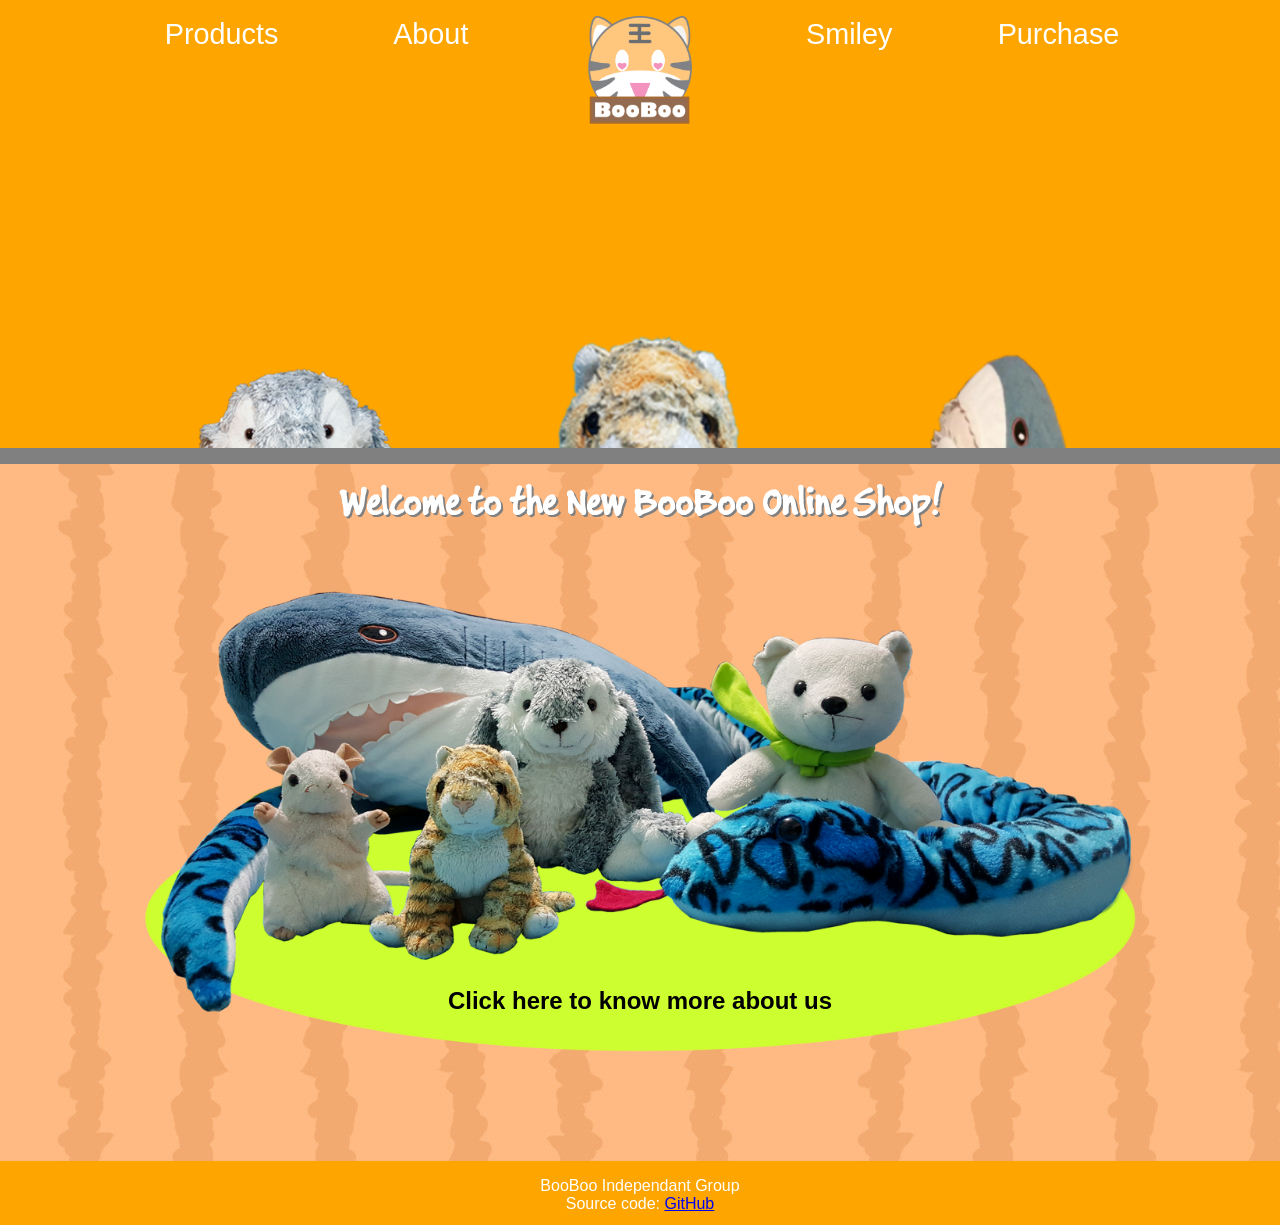
<file: index.html>
<!doctype html>
<html>
  <head>
    <meta charset="utf-8" />
    <meta name="viewport" content="width=device-width, initial-scale=1" />
    <!--get the line from blackboard	@media <=640px 	<=480px	-->
    <link rel="icon" href="images/booboo.ico" type="image/gif" />
    <link rel="stylesheet" type="text/css" href="booboo.css" />
    <title>BooBoo Kingdom</title>
  </head>

  <body>
    <header>
      <nav>
        <ul>
          <li class="left"><a href="products.html">Products</a></li>
          <li class="left"><a href="aboutUs.html">About</a></li>
          <li id="logo">
            <a href="index.html"
              ><img
                src="images/logo3_FINAL.png"
                width="104"
                height="109"
                alt=""
            /></a>
          </li>
          <li class="right"><a href="luckyDraw.html">Smiley</a></li>
          <li class="right"><a href="buyNow.html">Purchase</a></li>
        </ul>
      </nav>

      <div>
        <ul id="barNav">
          <li>
            <a href="products.html#classic"
              ><figure>
                <img src="images/top_hare.png" alt="" />
                <figcaption class="">The Classic</figcaption>
              </figure></a
            >
          </li>

          <li>
            <a href="products.html#tiger"
              ><figure>
                <img src="images/top_tiger1_2.png" alt="" />
                <figcaption>Tiger Craze</figcaption>
              </figure></a
            >
          </li>

          <li>
            <a href="products.html#ocean"
              ><figure>
                <img src="images/top_shark_2.png" alt="" />
                <figcaption>Ocean Love</figcaption>
              </figure></a
            >
          </li>
        </ul>
        <p id="blackBar"></p>
      </div>
    </header>

    <div id="welcomeBox">
      <h1>Welcome to the New BooBoo Online Shop!</h1>
      <figure>
        <img src="images/family2.png" width="612" height="293" alt="" />
        <figcaption>
          <a href="aboutUs.html">Click here to know more about us</a>
        </figcaption>
      </figure>
    </div>

    <footer>
      <p>BooBoo Independant Group</p>
      <p>
        Source code:
        <a href="https://github.com/kailing231/boobookingdom">GitHub</a>
      </p>
    </footer>
  </body>
</html>
</file>
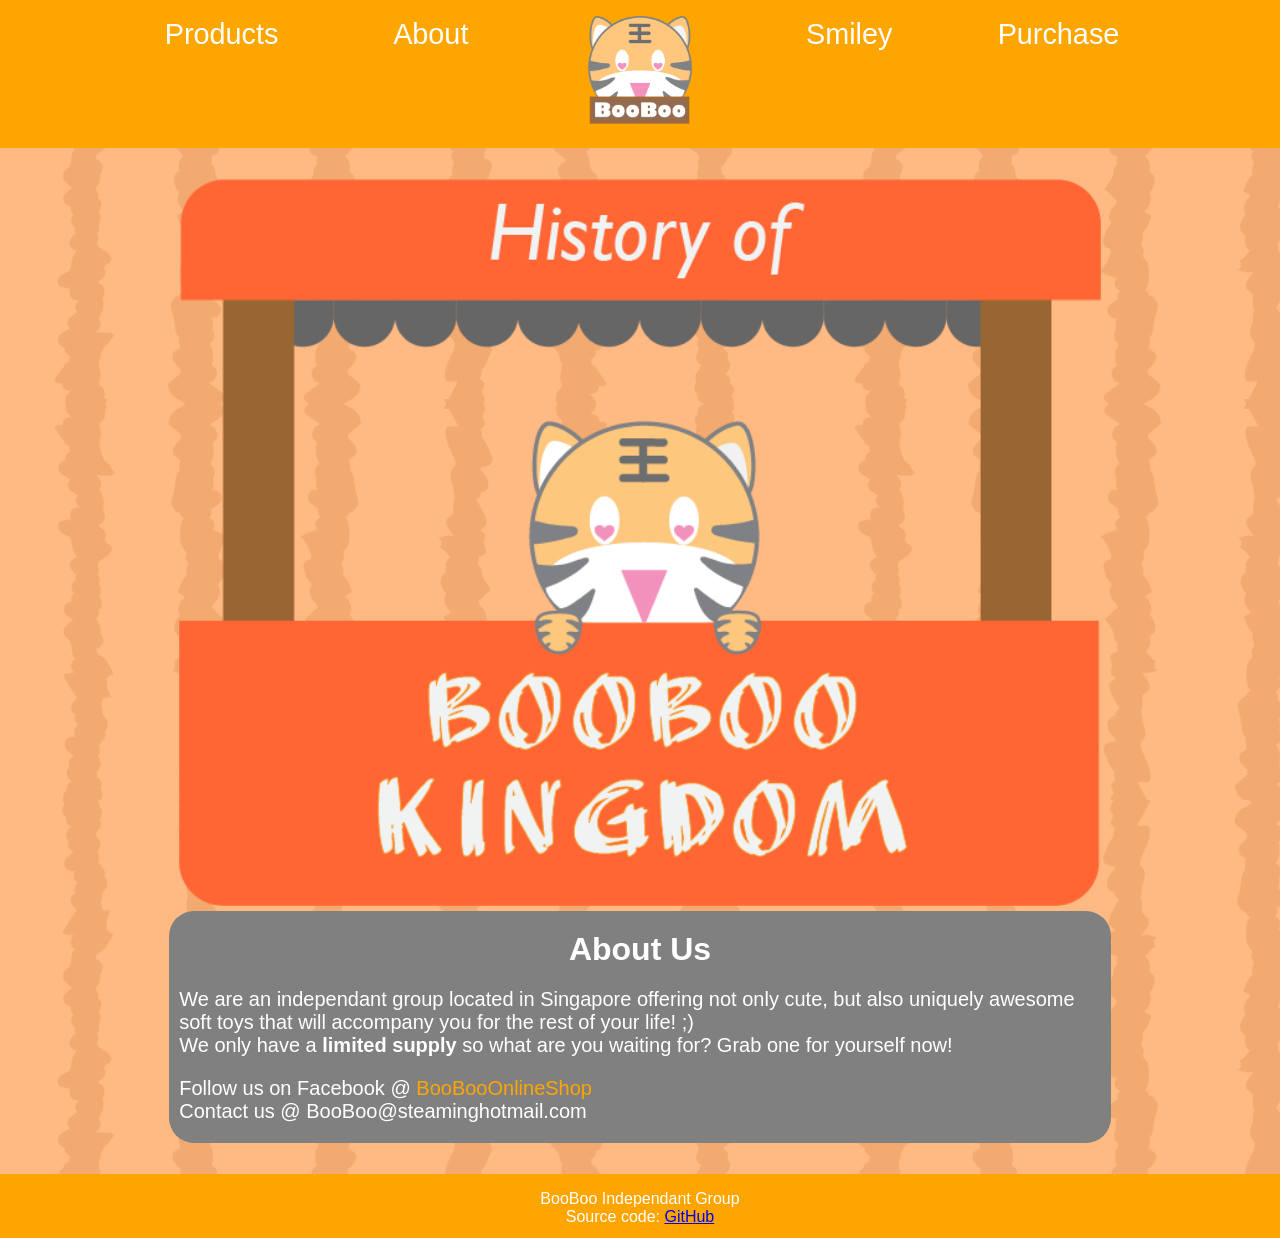
<file: aboutUs.html>
<!doctype html>
<html>
  <head>
    <meta charset="utf-8" />
    <meta name="viewport" content="width=device-width, initial-scale=1" />
    <title>About Us</title>
    <link rel="icon" href="images/booboo.ico" type="image/gif" />
    <link href="booboo.css" rel="stylesheet" type="text/css" />
  </head>

  <body>
    <header>
      <nav>
        <ul>
          <li class="left"><a href="products.html">Products</a></li>
          <li class="left"><a href="aboutUs.html">About</a></li>
          <li id="logo">
            <a href="index.html"
              ><img
                src="images/logo3_FINAL.png"
                width="104"
                height="109"
                alt=""
            /></a>
          </li>
          <li class="right"><a href="luckyDraw.html">Smiley</a></li>
          <li class="right"><a href="buyNow.html">Purchase</a></li>
        </ul>
      </nav>
    </header>

    <figure id="aboutUsBox">
      <img src="images/aboutUs.png" width="743" height="586" alt="" />
      <figcaption>
        <h2>About Us</h2>
        <p>
          We are an independant group located in Singapore offering not only
          cute, but also uniquely awesome soft toys that will accompany you for
          the rest of your life! ;) <br />We only have a
          <strong>limited supply</strong> so what are you waiting for? Grab one
          for yourself now!
        </p>
        <p>
          Follow us on Facebook @
          <a href="https://www.facebook.com/">BooBooOnlineShop</a><br />
          Contact us @ BooBoo@steaminghotmail.com
        </p>
      </figcaption>
    </figure>

    <footer>
      <p>BooBoo Independant Group</p>
      <p>
        Source code:
        <a href="https://github.com/kailing231/boobookingdom">GitHub</a>
      </p>
    </footer>
  </body>
</html>
</file>
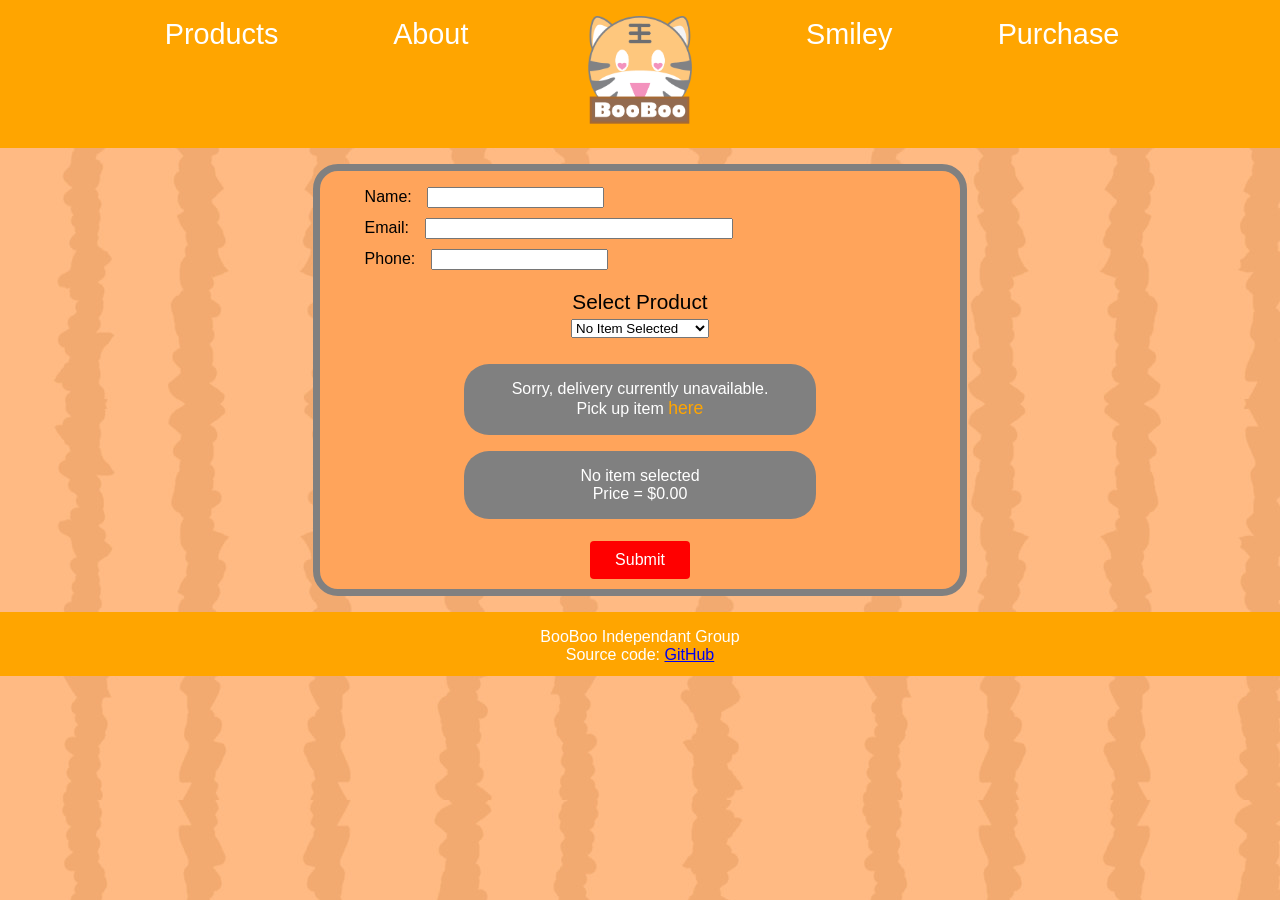
<file: buyNow.html>
<!doctype html>
<html>
  <head>
    <meta charset="utf-8" />
    <meta name="viewport" content="width=device-width, initial-scale=1" />
    <title>Buy Now</title>
    <link rel="icon" href="images/booboo.ico" type="image/gif" />
    <link href="booboo.css" rel="stylesheet" type="text/css" />
    <link rel="stylesheet" type="text/css" href="script/alertify.core.css" />
    <link rel="stylesheet" type="text/css" href="script/alertify.default.css" />
    <script src="script/javascriptFormVal.js"></script>
    <script src="script/alertify.js"></script>
    <script src="script/jquery-1.9.1.js"></script>
    <script>
      function selectProduct() {
        var itemIndex = document.getElementById("productList").selectedIndex;
        document.getElementById("itemText").innerHTML =
          document.getElementById("productList").options[itemIndex].innerHTML;
        document.getElementById("priceText").innerHTML =
          document.getElementById("productList").options[itemIndex].value;
      }

      function validateForm() {
        var errorFlag = false;

        //validate name input
        if (!notEmpty("nameInput", "Name is blank")) {
          errorFlag = true;
        } else if (!nameValid("nameInput", "Enter proper name")) {
          errorFlag = true;
        }

        //validate email
        if (!notEmpty("emailInput", "Email is blank")) {
          errorFlag = true;
        } else if (!emailValid("emailInput", "Enter valid email")) {
          errorFlag = true;
        }

        //validate phone
        if (!notEmpty("phoneInput", "Phone number is blank")) {
          errorFlag = true;
        } else if (
          !(
            checkLength("phoneInput", "Phone must be 8 Numbers", 8, 8) &&
            allNumbers("phoneInput", "Numeric only, starting with 8 or 9")
          )
        ) {
          errorFlag = true;
        }

        //validate select
        if (!notDefaultValue("productList", "No item selected")) {
          errorFlag = true;
        }

        return !errorFlag;
      }
    </script>
  </head>

  <body>
    <header>
      <nav>
        <ul>
          <li class="left"><a href="products.html">Products</a></li>
          <li class="left"><a href="aboutUs.html">About</a></li>
          <li id="logo">
            <a href="index.html"
              ><img
                src="images/logo3_FINAL.png"
                width="104"
                height="109"
                alt=""
            /></a>
          </li>
          <li class="right"><a href="luckyDraw.html">Smiley</a></li>
          <li class="right"><a href="buyNow.html">Purchase</a></li>
        </ul>
      </nav>
    </header>

    <div id="formBox">
      <form
        name="contact"
        id="contact"
        action="receipt.html"
        method="post"
        onSubmit="return validateForm()"
      >
        <fieldset id="customerInfo">
          <label for="nameInput">
            Name:
            <input type="text" id="nameInput" name="name" />
          </label>

          <label for="emailInput">
            Email:
            <input type="text" id="emailInput" name="email" />
          </label>

          <label for="phoneInput">
            Phone:
            <input type="text" id="phoneInput" name="phone" />
          </label>
        </fieldset>

        <fieldset id="productInfo">
          <legend>Select Product</legend>
          <select id="productList" onchange="selectProduct()">
            <option value="$0.00">No Item Selected</option>
            <optgroup label="Classic">
              <option value="$15.00">Hare</option>
              <option value="$99.99">Llama</option>
              <option value="$10.00">Mouse</option>
              <option value="$35.00">Bear</option>
            </optgroup>

            <optgroup label="Tiger Craze">
              <option value="$100.00">Tiger 1 (small)</option>
              <option value="$33.33">Tiger 2 (white)</option>
              <option value="$50.00">Tiger 3 (big)</option>
              <option value="$20.00">Tiger 4 (medium)</option>
            </optgroup>

            <optgroup label="Ocean Love">
              <option value="$50.00">Shark</option>
              <option value="$69.69">Whale Boy</option>
              <option value="$69.69">Whale Girl</option>
            </optgroup>
          </select>
        </fieldset>

        <div>
          Sorry, delivery currently unavailable.<br />
          Pick up item <a href="http://www.sps.gov.sg/"> here </a>
        </div>

        <div id="reviewBox">
          <p id="itemText">No item selected</p>
          <p id="priceText">Price = $0.00</p>
        </div>

        <fieldset id="submitbutton">
          <input type="submit" value="Submit" />
        </fieldset>
      </form>
    </div>

    <footer>
      <p>BooBoo Independant Group</p>
      <p>
        Source code:
        <a href="https://github.com/kailing231/boobookingdom">GitHub</a>
      </p>
    </footer>
  </body>
</html>
</file>
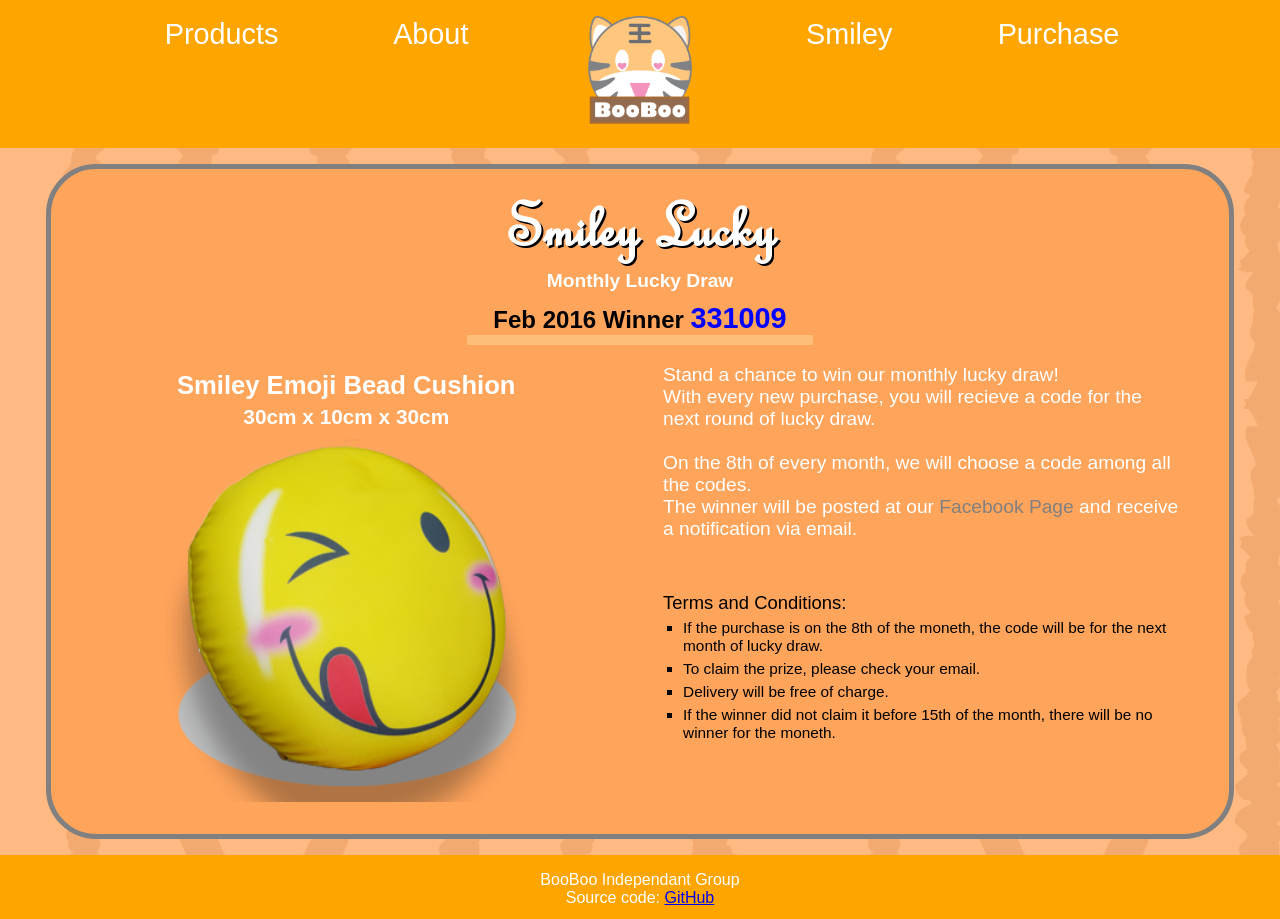
<file: luckyDraw.html>
<!doctype html>
<html>
  <head>
    <meta charset="utf-8" />
    <meta name="viewport" content="width=device-width, initial-scale=1" />
    <title>Smiley Lucky</title>
    <link rel="icon" href="images/booboo.ico" type="image/gif" />
    <link href="booboo.css" rel="stylesheet" type="text/css" />
  </head>

  <body>
    <header>
      <nav>
        <ul>
          <li class="left"><a href="products.html">Products</a></li>
          <li class="left"><a href="aboutUs.html">About</a></li>
          <li id="logo">
            <a href="index.html"
              ><img
                src="images/logo3_FINAL.png"
                width="104"
                height="109"
                alt=""
            /></a>
          </li>
          <li class="right"><a href="luckyDraw.html">Smiley</a></li>
          <li class="right"><a href="buyNow.html">Purchase</a></li>
        </ul>
      </nav>
    </header>

    <article id="luckyDrawBox">
      <h1>Smiley Lucky</h1>
      <h3>Monthly Lucky Draw</h3>

      <div id="winnerBox">
        <p>Feb 2016 Winner <span class="winnerCode">331009</span></p>
      </div>

      <figure>
        <figcaption>
          <h2>Smiley Emoji Bead Cushion</h2>
          <h3>30cm x 10cm x 30cm</h3>
        </figcaption>
        <img src="images/emojiCushion.png" width="300" height="300" alt="" />
      </figure>

      <div id="luckyDesc">
        Stand a chance to win our monthly lucky draw!<br />
        With every new purchase, you will recieve a code for the next round of
        lucky draw.<br /><br />
        On the 8th of every month, we will choose a code among all the codes.<br />
        The winner will be posted at our
        <a href="https://www.facebook.com/">Facebook Page</a> and receive a
        notification via email.
        <div id="terms">
          <p>Terms and Conditions:</p>
          <ul>
            <li>
              If the purchase is on the 8th of the moneth, the code will be for
              the next month of lucky draw.
            </li>
            <li>To claim the prize, please check your email.</li>
            <li>Delivery will be free of charge.</li>
            <li>
              If the winner did not claim it before 15th of the month, there
              will be no winner for the moneth.
            </li>
          </ul>
        </div>
      </div>
    </article>

    <footer>
      <p>BooBoo Independant Group</p>
      <p>
        Source code:
        <a href="https://github.com/kailing231/boobookingdom">GitHub</a>
      </p>
    </footer>
  </body>
</html>
</file>
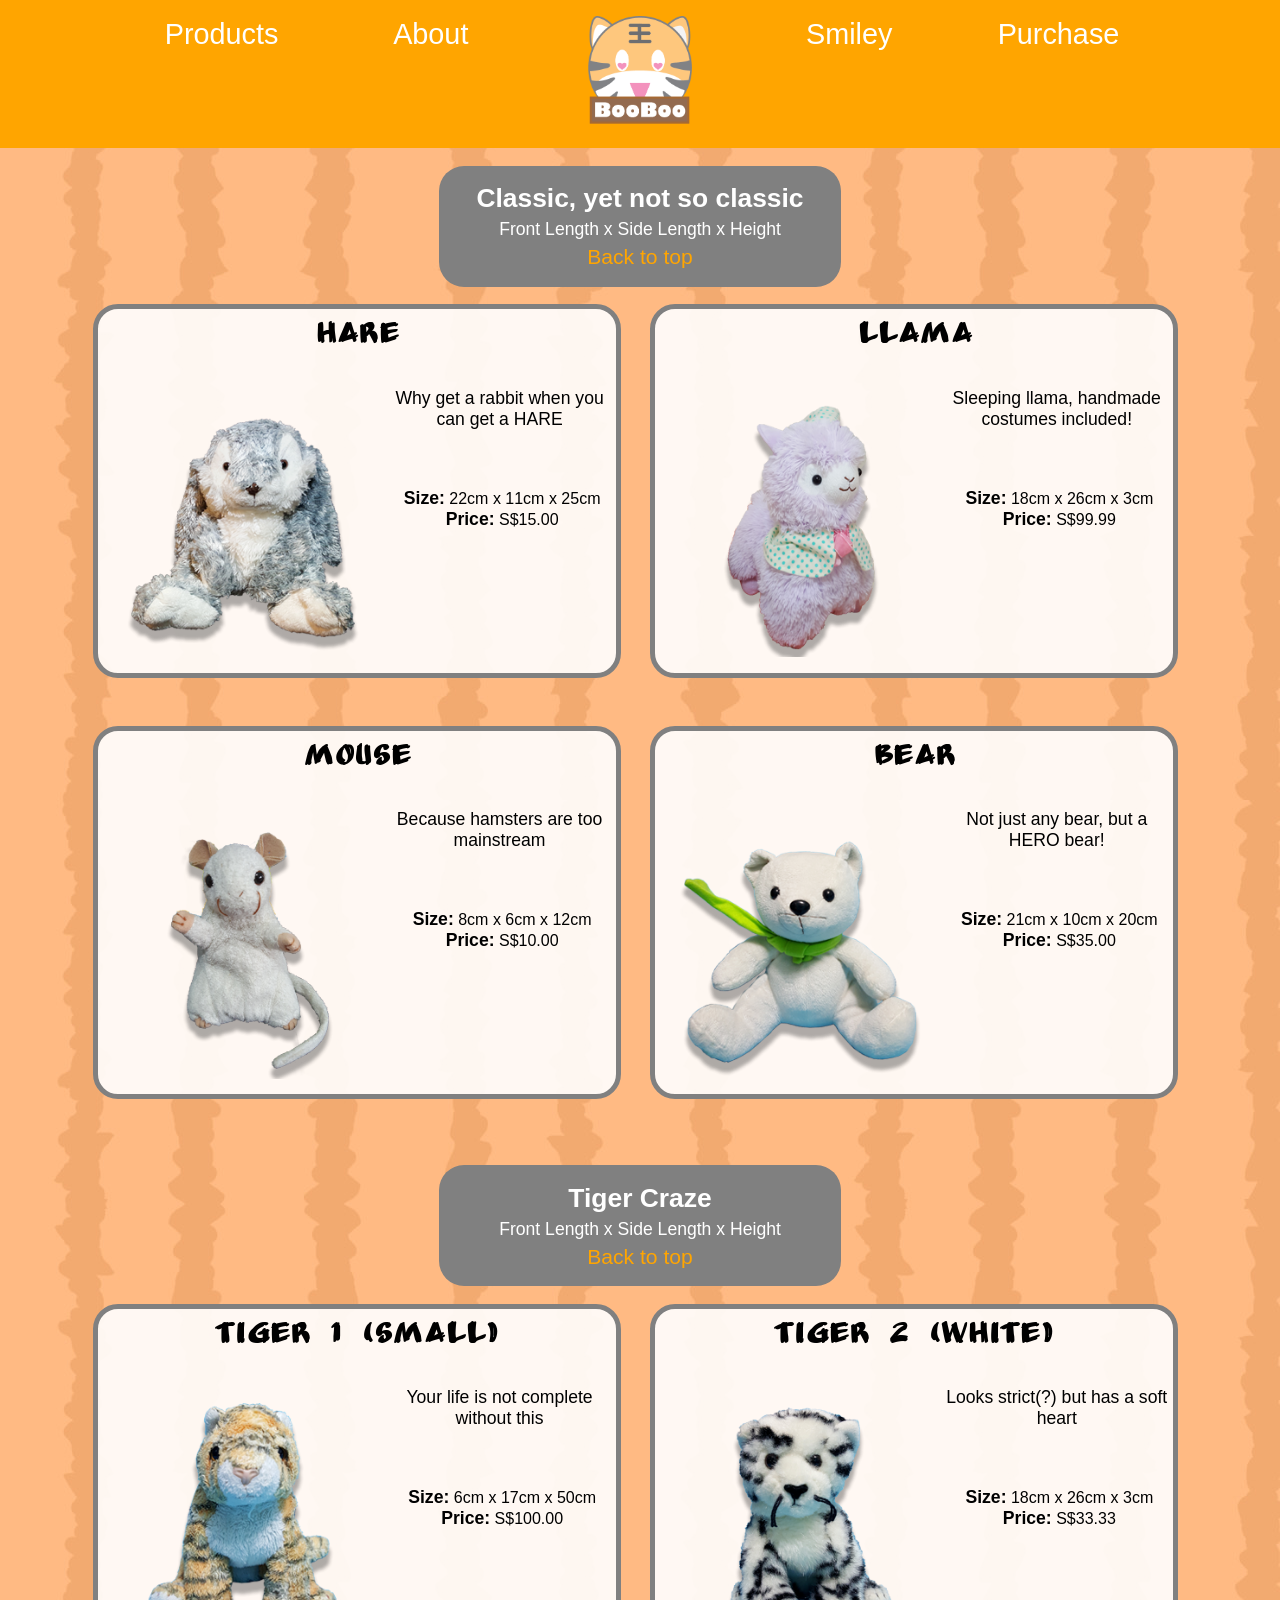
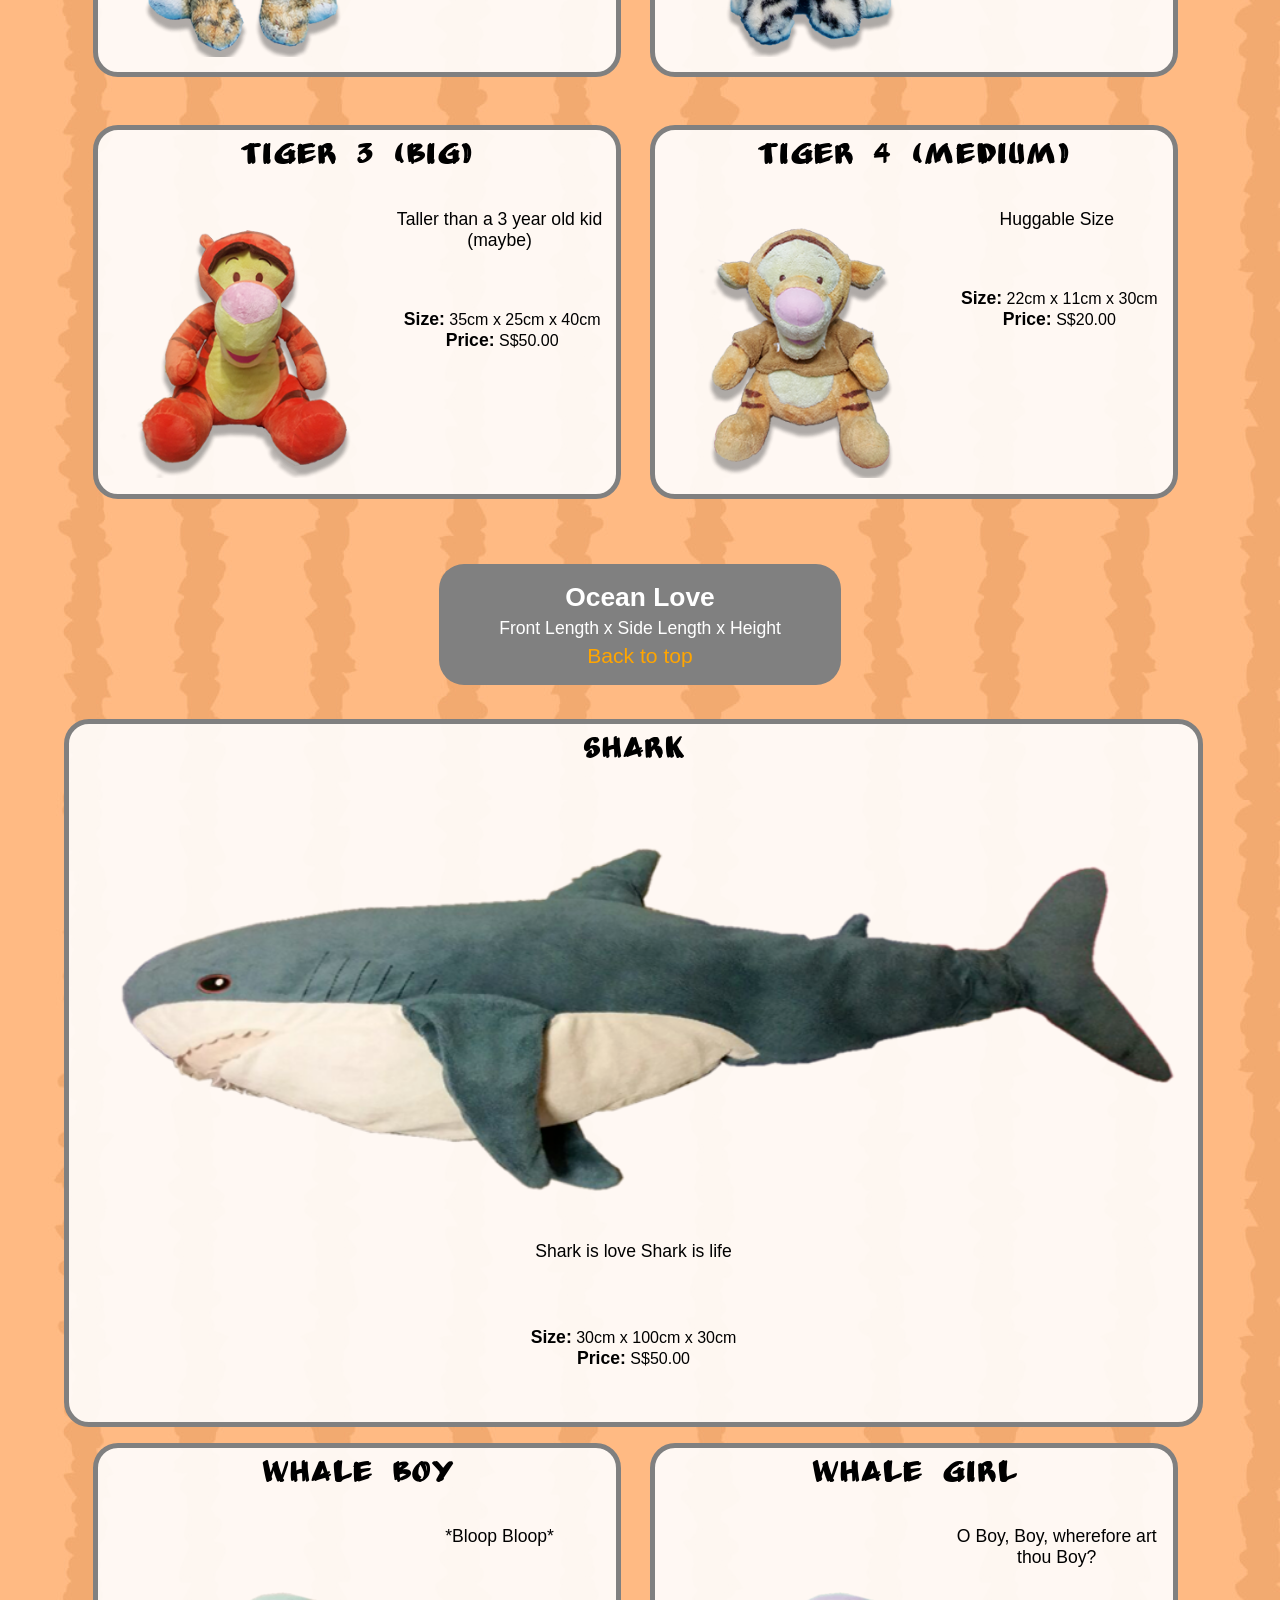
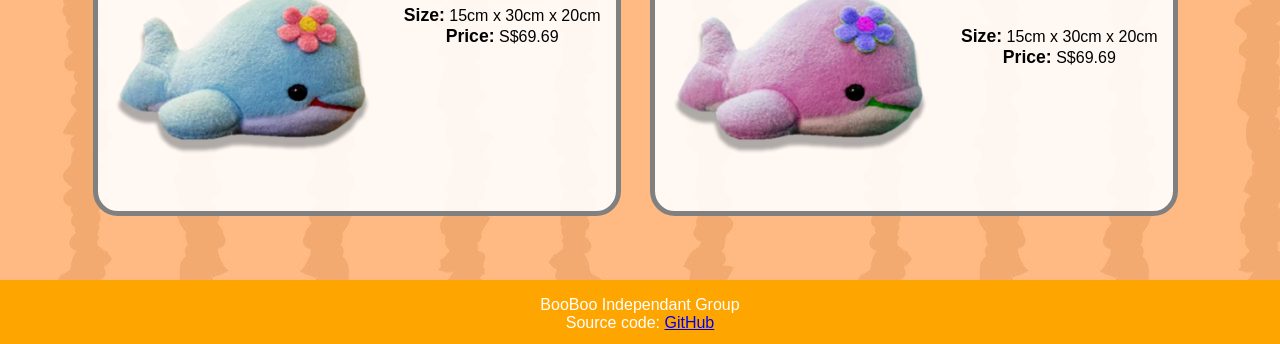
<file: products.html>
<!doctype html>
<html>
  <head>
    <meta charset="utf-8" />
    <meta name="viewport" content="width=device-width, initial-scale=1" />
    <title>Products</title>
    <link rel="icon" href="images/booboo.ico" type="image/gif" />
    <link href="booboo.css" rel="stylesheet" type="text/css" />
  </head>

  <body>
    <header>
      <nav id="top">
        <ul>
          <li class="left"><a href="products.html">Products</a></li>
          <li class="left"><a href="aboutUs.html">About</a></li>
          <li id="logo">
            <a href="index.html"
              ><img
                src="images/logo3_FINAL.png"
                width="104"
                height="109"
                alt=""
            /></a>
          </li>
          <li class="right"><a href="luckyDraw.html">Smiley</a></li>
          <li class="right"><a href="buyNow.html">Purchase</a></li>
        </ul>
      </nav>
    </header>

    <div class="pageDescBox" id="classic">
      <h2>Classic, yet not so classic</h2>
      <p>Front Length x Side Length x Height</p>
      <a href="#top"><p>Back to top</p></a>
    </div>

    <ul class="products">
      <li>
        <h2>Hare</h2>
        <figure>
          <img src="images/hare.png" width="300" height="300" alt="" />
          <figcaption>Why get a rabbit when you can get a HARE</figcaption>
        </figure>
        <p>
          <span class="label">Size:</span> 22cm x 11cm x 25cm <br />
          <span class="label">Price:</span> S$15.00<br />
        </p>
      </li>

      <li>
        <h2>Llama</h2>
        <figure>
          <img src="images/llama.png" width="300" height="300" alt="" />
          <figcaption>Sleeping llama, handmade costumes included!</figcaption>
        </figure>
        <p>
          <span class="label">Size:</span> 18cm x 26cm x 3cm <br />
          <span class="label">Price:</span> S$99.99 <br />
        </p>
      </li>

      <li>
        <h2>Mouse</h2>
        <figure>
          <img src="images/mouse.png" width="300" height="300" alt="" />
          <figcaption>Because hamsters are too mainstream</figcaption>
        </figure>
        <p>
          <span class="label">Size:</span> 8cm x 6cm x 12cm <br />
          <span class="label">Price:</span> S$10.00 <br />
        </p>
      </li>

      <li>
        <h2>Bear</h2>
        <figure>
          <img src="images/bear.png" width="300" height="300" alt="" />
          <figcaption>Not just any bear, but a HERO bear!</figcaption>
        </figure>
        <p>
          <span class="label">Size:</span> 21cm x 10cm x 20cm <br />
          <span class="label">Price:</span> S$35.00 <br />
        </p>
      </li>
    </ul>

    <div class="pageDescBox" id="tiger">
      <h2>Tiger Craze</h2>
      <p>Front Length x Side Length x Height</p>
      <a href="#top"><p>Back to top</p></a>
    </div>

    <ul class="products">
      <li>
        <h2>Tiger 1 (small)</h2>
        <figure>
          <img src="images/tiger1.png" width="300" height="300" alt="" />
          <figcaption>Your life is not complete without this</figcaption>
        </figure>
        <p>
          <span class="label">Size:</span> 6cm x 17cm x 50cm <br />
          <span class="label">Price:</span> S$100.00
        </p>
      </li>

      <li>
        <h2>Tiger 2 (white)</h2>
        <figure>
          <img src="images/tiger2.png" width="300" height="300" alt="" />
          <figcaption>Looks strict(?) but has a soft heart</figcaption>
        </figure>
        <p>
          <span class="label">Size:</span> 18cm x 26cm x 3cm <br />
          <span class="label">Price:</span> S$33.33 <br />
        </p>
      </li>

      <li>
        <h2>Tiger 3 (big)</h2>
        <figure>
          <img src="images/tiger3.png" width="300" height="300" alt="" />
          <figcaption>Taller than a 3 year old kid (maybe)</figcaption>
        </figure>
        <p>
          <span class="label">Size:</span> 35cm x 25cm x 40cm <br />
          <span class="label">Price:</span> S$50.00 <br />
        </p>
      </li>

      <li>
        <h2>Tiger 4 (medium)</h2>
        <figure>
          <img src="images/tiger4.png" width="300" height="300" alt="" />
          <figcaption>Huggable Size</figcaption>
        </figure>
        <p>
          <span class="label">Size:</span> 22cm x 11cm x 30cm <br />
          <span class="label">Price:</span> S$20.00 <br />
        </p>
      </li>
    </ul>

    <div class="pageDescBox" id="ocean">
      <h2>Ocean Love</h2>
      <p>Front Length x Side Length x Height</p>
      <a href="#top"><p>Back to top</p></a>
    </div>

    <ul class="products">
      <li id="shark">
        <h2>Shark</h2>
        <figure>
          <img src="images/shark.png" width="900" height="300" alt="" />
          <figcaption>Shark is love Shark is life</figcaption>
        </figure>
        <p>
          <span class="label">Size:</span> 30cm x 100cm x 30cm <br />
          <span class="label">Price:</span> S$50.00 <br />
        </p>
      </li>

      <li>
        <h2>Whale Boy</h2>
        <figure>
          <img src="images/whaleBoy.png" width="300" height="300" alt="" />
          <figcaption>*Bloop Bloop*</figcaption>
        </figure>
        <p>
          <span class="label">Size:</span> 15cm x 30cm x 20cm <br />
          <span class="label">Price:</span> S$69.69 <br />
        </p>
      </li>

      <li>
        <h2>Whale Girl</h2>
        <figure>
          <img src="images/whaleGirl.png" width="300" height="300" alt="" />
          <figcaption>O Boy, Boy, wherefore art thou Boy?</figcaption>
        </figure>
        <p>
          <span class="label">Size:</span> 15cm x 30cm x 20cm <br />
          <span class="label">Price:</span> S$69.69 <br />
        </p>
      </li>
    </ul>

    <footer>
      <p>BooBoo Independant Group</p>
      <p>
        Source code:
        <a href="https://github.com/kailing231/boobookingdom">GitHub</a>
      </p>
    </footer>
  </body>
</html>
</file>
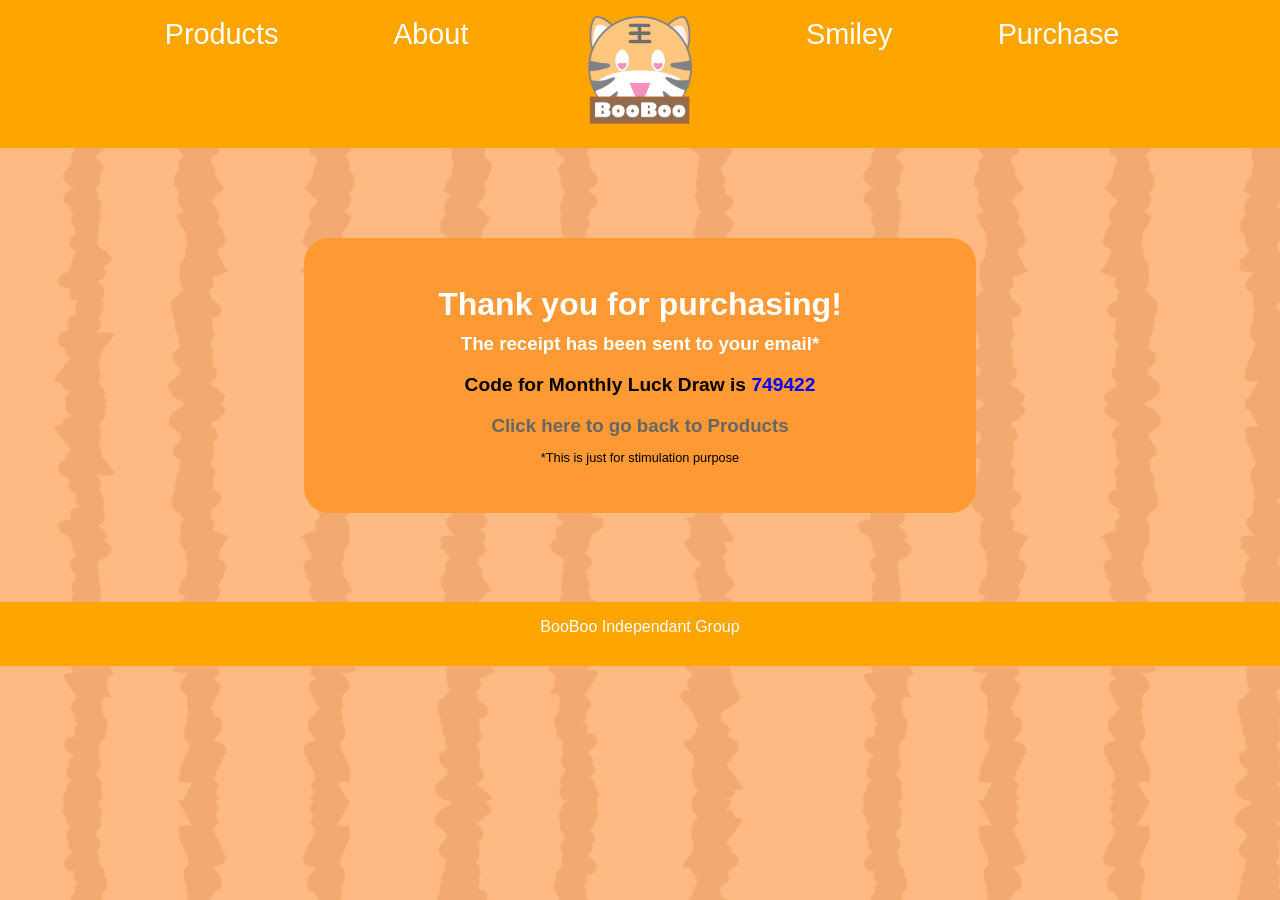
<file: receipt.html>
<!doctype html>
<html>
  <head>
    <meta charset="utf-8" />
    <meta name="viewport" content="width=device-width, initial-scale=1" />
    <title>Thank You!</title>
    <link rel="icon" href="images/booboo.ico" type="image/gif" />
    <link href="booboo.css" rel="stylesheet" type="text/css" />
    <script src="script/jquery-1.9.1.js"></script>
    <script>
      $(function generateCode() {
        document.getElementById("code").innerHTML = Math.floor(
          Math.random() * 899999 + 100000,
        );
      });
    </script>
  </head>

  <body>
    <header>
      <nav>
        <ul>
          <li class="left"><a href="products.html">Products</a></li>
          <li class="left"><a href="aboutUs.html">About</a></li>
          <li id="logo">
            <a href="index.html"
              ><img
                src="images/logo3_FINAL.png"
                width="104"
                height="109"
                alt=""
            /></a>
          </li>
          <li class="right"><a href="luckyDraw.html">Smiley</a></li>
          <li class="right"><a href="buyNow.html">Purchase</a></li>
        </ul>
      </nav>
    </header>

    <div id="receiptBox">
      <h1>Thank you for purchasing!</h1>
      <h3>The receipt has been sent to your email*</h3>
      <div>Code for Monthly Luck Draw is <span id="code">theCode</span></div>
      <a href="products.html"><h3>Click here to go back to Products</h3></a>
      <p>*This is just for stimulation purpose</p>
    </div>

    <footer>
      <p>BooBoo Independant Group</p>
    </footer>
  </body>
</html>
</file>
<file: booboo.css>
@charset "utf-8";
/* CSS Document */

@font-face{ 
	font-family: customFont;
	src: url(fonts/ANUDRG__.ttf);	
}
@font-face{ 
	font-family: buxtonSketch;
	src:url(fonts/BuxtonSketch.ttf);	
}
@font-face{ 
	font-family: frenchScript;
	src:url(fonts/FRSCRIPT.TTF);	
}

body{
	background-color:orange;
	background-image: url("images/background_stripes.jpg");
	max-width: 1280px;
	margin:0 auto;
	font-size:100%;
	text-align:center;
	font-family: "Gill Sans", "Comic Sans MS", cursive, sans-serif;
}
body h1, h2, h3{
	font-family: "Arial Black", Gadget, sans-serif;
}
ul, p, h1, h2, h3{
	padding: 0;
	margin: 0;
}
header{
	background-color:orange;
	margin-bottom: 1em;
}
nav{	
	position: relative;
	padding: 1em 0;	
}
nav ul{
	width: 100%;
	margin: 0 auto;
}
nav ul li{
	width: 10%;
	position: relative;
	top: -2.8em;
	display: inline-block;	
	list-style-type:none;
	font-size: 180%;
	margin: 0 3%;
	font-family:"Gill Sans Ultra Bold Condensed","Arial Black", Gadget, sans-serif;
}
#logo{
	top: 0;
}
nav ul li a{
	text-decoration: none;
}
nav li a:link{
	color: #ffffff;
}
nav li a:visited{
	color: #ffffff;
}
nav li a:hover{
	color: gray;
	border-bottom: 5px solid gray;
}
nav li a:active{
	color: black;
	border-bottom: 5px solid gray;
}
footer{
	color: white;
	background-color: orange;
	height: 2em;
	padding: 1em;
	margin-top: 1em;
	clear: both;
}
/*INDEX PAGE*/
#barNav{
	width:90%;
	margin: 1em auto 0 auto;
	list-style: none;
	overflow:hidden ;
}
#barNav li{
	width: 20%;
	margin: 0 5%;
	display:inline-block; 
}
#barNav figure{
	position:relative;
	top:52px;
	margin: 0;
	-webkit-transition: all 0.5s;
}
#barNav a{
	text-decoration:none;
}
#barNav figure:hover{
	top:0;
}
#barNav img:hover{
	top:10px;
}
#barNav img{
	position: relative;
	top: 80px;
	z-index: 2;
	width: 100%;
	height: auto;
	-webkit-transition: all 0.5s;
}
#barNav figcaption{
	position:relative;
	height: 40px;
	background-color: gray;
	color:white;
	z-index: 3;
	padding: 10px 0 0 0;
	font-size: 130%;
}
#blackBar{
	height:1em;
	background-color: gray;
	z-index: 1;
}
#welcomeBox{
	width:90%;		
	margin: 0 auto;
	margin-bottom: 1em;
}
#welcomeBox h1{
	color: white;
	text-shadow: 2px 2px gray;
	font-size:250%;
	font-weight: 600;
	font-family:buxtonSketch,"Buxton Sketch Regular", "Arial Black", Gadget, sans-serif;
	
}
#welcomeBox figure{
	width: 90%;
	margin: 0 auto;
}
#welcomeBox img{
	width: 100%;
	height: auto;
}
#welcomeBox figcaption{	
	position: relative;
	top: -130px;
	font-size:150%;
	font-weight:600;
}
#welcomeBox a{
	text-decoration:none;
	color:black;
}
#welcomeBox a:hover{
	color:gray;
}
/*ABOUT US*/
#aboutUsBox{
	width: 80%;
	font-size:125%;
	margin: 0 auto;
	padding: 15px;
}
#aboutUsBox h2{
	text-align: center;
	color: white;
	font-size: 160%;
}
#aboutUsBox p{
	padding: 20px 0 0 0;	
	color: white;
	text-align: left;
}
#aboutUsBox figcaption{
	background-color: gray;
	border-radius: 25px;
	padding: 20px 10px;
	width:90%;
	margin: 0 auto;
}
#aboutUsBox img{
	width: 90%;
	height: auto;
}
#aboutUsBox a{
	text-decoration: none;
	color: orange;
}
#aboutUsBox a:hover{
	color: white;
}
/*PRODUCTS PAGES*/
.pageDescBox{
	color: white;
	background-color: gray;
	border-radius: 25px;
	width: 30%;
	margin: 1em auto;
	padding: 1em 0.5em;
	font-size: 110%;
}
.pageDescBox p{
	padding: 5px 0 0 0 ;
}
.pageDescBox a{	
	text-decoration: none;
	color: orange;
	font-size: 120%;
}
.pageDescBox a:hover{
	color: white;
}
.products{
	border-radius:25px;
	list-style:none;
	width: 90%;
	margin: 0 auto;
	overflow:hidden;
}
.products li{
	float: left;
	width: 45%;
	border: 5px solid gray;
	border-radius: 25px;
	background-color:rgba(255, 255, 255, 0.9);
	margin: 0 0 3em 2.5%;
	overflow:hidden;
}
.products figure{
	margin:0;
}
.products h2{
	margin: 0.5em auto;
	font-family: customFont;
	}
.products img{
	float:left;
	width: 50%;
	height: auto;
	padding: 3%;
}
.products figcaption{
	margin:2em auto;
	padding: 1%;
	font-size:110%;
}
.products p{
	padding: 5px 0;
	margin: 3em auto;
}
#shark{
	width: 98%;
	margin: 1em auto;
}
#shark img{
	width: 100%;
	padding: 3% 0;	
	height: auto;
}
#shark div{
	clear:both;
}
.label{
	font-size: 110%;
	font-weight: 600;
}
/*LUCKY DRAW*/
#luckyDrawBox{
	width:90%;
	margin: 1em auto;
	padding: 1%;
	border: 5px solid gray;
	border-radius: 50px;
	background-color: #ffa45b;
	color: white;	
	overflow: hidden;
	font-size:100%;
}
#luckyDrawBox h1{
	text-shadow: 2px 2px black;
	font-size:400%;
	margin: 10px 0 5px 0;
	font-family:frenchScript;
}
#luckyDrawBox h3{
	color: white;
	margin: 5px 0 10px 0;
	font-size: 120%;
}
#winnerBox{
	width: 30%;
	margin:0 auto;
	border-bottom: 10px solid #FDBE77;
}
#winnerBox p{
	margin: 0 auto;
	color: black;
	font-size: 150%;
	font-weight: 600;
}
.winnerCode{
	color: blue;
	font-size: 120%;
}
#luckyDrawBox figure{
	float: left;
	width: 45%;
	margin: 1em 0 1em 2%;
}
#luckyDrawBox img{
	width: 70%;
	height: auto;
}
#luckyDrawBox figcaption{
	margin: 10px 0;
}
#luckyDrawBox figcaption h2{
	font-size: 160%;
}
#luckyDrawBox figcaption h3{
	font-size:130%;
}
#luckyDesc{
	float: right;
	width: 45%;
	margin: 1em 3% 0 1%;
	text-align: left;
	font-size: 120%;	
}
#luckyDesc a{
	text-decoration:none;
	color: gray;
}
#luckyDesc a:hover{
	color: white;
}
#terms{
	color: black;
	font-size:80%;
	margin: 10% 0 0 0;
}
#terms p{
	font-size:120%;
}
#terms li{
	list-style-type:square;
	margin: 5px 0 5px 20px;
}
/*BUY FORM*/
#formBox{
	width: 50%;
	margin:1em auto;
	border: 7px solid gray;
	border-radius: 25px;
	background-color: #ffa45b;
	text-align: center;
}
#formBox fieldset{
	border:none;
}
#formBox label{
	display:block;
	width: 90%;
	margin: 10px auto 10px auto;
}
#customerInfo {
	text-align: left;
}
#customerInfo label{
	position: relative;	
}
#customerInfo input{
	position:relative;
	left: 2%;
}
#emailInput{
	width: 300px;
}
#productInfo {
	margin: 0 5%;
	text-align: center;
}
#productInfo legend{
	font-size: 130%;
}
#formBox div{
	width: 50%;
	margin:1em auto;
	padding: 1em;
	border-radius:25px;
	color: white;
	background-color: gray;
}
#formBox a{
	text-decoration:none;
	color: orange;
	font-size: 110%;
}
#formBox a:hover{
	color: white;
}
#submitbutton [type=submit]{
	width: 100px;
	display: inline-block;
 	border-radius: 4px;
	border: none;
 	background-color: red;
 	color: white;
 	font-size: 100%;
 	padding: 10px; 	
	transition: all 0.5s;
}
#submitbutton [type=submit]:hover{
	background-color: green;
	font-size:110%;
}
input:focus{
	background-color: lightblue;
}
/*Receipt*/
#receiptBox{
	width: 50%;
	margin: 7% auto 7% auto;
	background: #ff9933;
	border-radius: 25px;
	padding: 3em 1em;
	color: white;
}
#receiptBox div{
	margin: 1em 0;
	color: black;
	font-size:120%;
	font-weight: 600;
}
#receiptBox h3{
	margin: 10px 0;
}
#receiptBox span{
	color: blue;
}
#receiptBox a{
	color: #666666;
	text-decoration: none;	
}
#receiptBox a:hover{
	color: white;
}
#receiptBox p{
	margin: 1em 0 0 0;
	color: black;
	font-size:80%;
}
@media only screen and (max-width: 1024px){
	#barNav img{
		top: 60px;
	}
	#welcomeBox figcaption{
	top: -100px;
	font-size:140%;
	}
	/*Products*/
	.pageDescBox{
		width:40%;
	}
	.products img{
		width: 90%;
		margin:0 auto;
		height: auto;
	}
	.products div{
		clear: left;
	}
	/*buy form*/
	#formBox{
		width: 70%;
	}
	/*Receipt*/
	#receiptBox{
		margin: 9% auto 9% auto;
	}
	/*lucky draw*/
	#winnerBox{
		width: 40%;
	}
}
@media only screen and (max-width: 850px){
	nav ul li{
		margin: 0 4%;
	}
	#barNav img{
		top: 50px;
	}
	#welcomeBox figcaption{
	top: -75px;
	font-size:120%;
	}
	/*lucky draw*/
	#luckyDrawBox figure{
		position:relative;
		top:80px;
	}
}
@media only screen and (max-width: 640px){	
	/*NAV*/
	nav{
		height: 130px;	
	}
	nav ul{
		position: relative;
		left: -20px;
		top: -80px;
	}
	nav ul :not(#logo){
		display:block;
	}
	.left{
		position: relative;
		top: 100px;
		left: 15%;
		padding: 0 0 10px 0;
	}
	.right{
		position: relative;
		top: -115px;
		left: 70%;
		padding: 0 0 10px 0;
	}
	#logo{
		left: 2%;
	}
	nav li a:hover{
		border: none;			
	}
	/*BAR NAV*/
	#barNav li{
		display:block;
		width: 50%;
		margin: 0 auto;
	}
	#barNav figure{
		margin: 0 0 10px 0;
	}
	#barNav figcaption{
		-webkit-transition: all 0.5s;
	}
	#barNav figure{
		top:-10px;
	}
	#barNav figcaption:hover{
		height:70px;
	}
	#welcomeBox h1{
		font-size: 180%;
	}
	#welcomeBox figcaption{
	top: -58px;
	font-size:80%;
	font-weight:500;
	}
	#formBox{
		width: 90%;
	}
	#emailInput{
		width:60%;
	}
	#receiptBox{
		width:60%;
	}
	/*lucky draw*/
	#luckyDrawBox{
		font-size:90%;
	}
	#luckyDrawBox figure{
		top:0;
	}
	#luckyDrawBox figure{
		float: none;
		width: 80%;
		margin:1em auto;
	}
	#luckyDesc{
		float: none;
		width: 80%;
		margin:0 auto;
	}
	#winnerBox{
		width: 50%;
	}
}
@media only screen and (max-width: 450px){	
	nav{
		height: 220px;	
	}
	#logo{
		top: 0;
		left:-3%;
	}
	.left{
		left: 15%;
		top: 210px;
	}
	.right{
		left: 63%;
		top: -2px;
	}
	/*BAR NAV*/
	#barNav li{
		width: 70%;
	}
	#welcomeBox figcaption{
	top: -45px;
	font-size:60%;
	}
	#aboutUsBox{
		font-size:100%;
	}
	#aboutUsBox figcaption{
		padding: 20px 20px;
	}
	/*PRODUCTS*/
	.pageDescBox{
		width: 70%;
	}
	.products li{
		float: none;
		width: 90%;
		margin: 1em auto;
	}
	#shark{
		width: 90%;
	}
	#formBox input{
		width: 50%;
	}
	#receiptBox{
		width:70%;
	}
}
@media only screen and (max-width: 330px){	
	header{
		background-color: lightgreen;
	}
	#welcomeBox h1{
		font-size: 150%;
	}
	#welcomeBox figcaption{
	top: -40px;
	font-size:55%;
	}
}
</file>
<file: script/alertify.core.css>
.alertify,
.alertify-show,
.alertify-log {
	-webkit-transition: all 500ms cubic-bezier(0.175, 0.885, 0.320, 1.275);
	   -moz-transition: all 500ms cubic-bezier(0.175, 0.885, 0.320, 1.275);
	    -ms-transition: all 500ms cubic-bezier(0.175, 0.885, 0.320, 1.275);
	     -o-transition: all 500ms cubic-bezier(0.175, 0.885, 0.320, 1.275);
	        transition: all 500ms cubic-bezier(0.175, 0.885, 0.320, 1.275); /* easeOutBack */
}
.alertify-hide {
	-webkit-transition: all 250ms cubic-bezier(0.600, -0.280, 0.735, 0.045);
	   -moz-transition: all 250ms cubic-bezier(0.600, -0.280, 0.735, 0.045);
	    -ms-transition: all 250ms cubic-bezier(0.600, -0.280, 0.735, 0.045);
	     -o-transition: all 250ms cubic-bezier(0.600, -0.280, 0.735, 0.045);
	        transition: all 250ms cubic-bezier(0.600, -0.280, 0.735, 0.045); /* easeInBack */
}
.alertify-log-hide {
	-webkit-transition: all 500ms cubic-bezier(0.600, -0.280, 0.735, 0.045);
	   -moz-transition: all 500ms cubic-bezier(0.600, -0.280, 0.735, 0.045);
	    -ms-transition: all 500ms cubic-bezier(0.600, -0.280, 0.735, 0.045);
	     -o-transition: all 500ms cubic-bezier(0.600, -0.280, 0.735, 0.045);
	        transition: all 500ms cubic-bezier(0.600, -0.280, 0.735, 0.045); /* easeInBack */
}
.alertify-cover {
	position: fixed; z-index: 99999;
	top: 0; right: 0; bottom: 0; left: 0;
	background-color:white;
	filter:alpha(opacity=0);
	opacity:0;
}
	.alertify-cover-hidden {
		display: none;
	}
.alertify {
	position: fixed; z-index: 99999;
	top: 50px; left: 50%;
	width: 550px;
	margin-left: -275px;
	opacity: 1;
}
	.alertify-hidden {
		-webkit-transform: translate(0,-150px);
		   -moz-transform: translate(0,-150px);
		    -ms-transform: translate(0,-150px);
		     -o-transform: translate(0,-150px);
		        transform: translate(0,-150px);
		opacity: 0;
		display: none;
	}
	/* overwrite display: none; for everything except IE6-8 */
	:root *> .alertify-hidden {
		display: block;
		visibility: hidden;
	}
.alertify-logs {
	position: fixed;
	z-index: 5000;
	bottom: 10px;
	right: 10px;
	width: 300px;
}
.alertify-logs-hidden {
	display: none;
}
	.alertify-log {
		display: block;
		margin-top: 10px;
		position: relative;
		right: -300px;
		opacity: 0;
	}
	.alertify-log-show {
		right: 0;
		opacity: 1;
	}
	.alertify-log-hide {
		-webkit-transform: translate(300px, 0);
		   -moz-transform: translate(300px, 0);
		    -ms-transform: translate(300px, 0);
		     -o-transform: translate(300px, 0);
		        transform: translate(300px, 0);
		opacity: 0;
	}
	.alertify-dialog {
		padding: 25px;
	}
		.alertify-resetFocus {
			border: 0;
			clip: rect(0 0 0 0);
			height: 1px;
			margin: -1px;
			overflow: hidden;
			padding: 0;
			position: absolute;
			width: 1px;
		}
		.alertify-inner {
			text-align: center;
		}
		.alertify-text {
			margin-bottom: 15px;
			width: 100%;
			-webkit-box-sizing: border-box;
			   -moz-box-sizing: border-box;
			        box-sizing: border-box;
			font-size: 100%;
		}
		.alertify-buttons {
		}
			.alertify-button,
			.alertify-button:hover,
			.alertify-button:active,
			.alertify-button:visited {
				background: none;
				text-decoration: none;
				border: none;
				/* line-height and font-size for input button */
				line-height: 1.5;
				font-size: 100%;
				display: inline-block;
				cursor: pointer;
				margin-left: 5px;
			}

@media only screen and (max-width: 680px) {
	.alertify,
	.alertify-logs {
		width: 30%;
		-webkit-box-sizing: border-box;
		   -moz-box-sizing: border-box;
		        box-sizing: border-box;
	}
	.alertify {
		left: 5%;
		margin: 0;
	}
}
</file>
<file: script/alertify.default.css>
/**
 * Default Look and Feel
 */
.alertify,
.alertify-log {
	font-family: sans-serif;
}
.alertify {
	background: #FFF;
	border: 10px solid #333; /* browsers that don't support rgba */
	border: 10px solid rgba(0,0,0,.7);
	border-radius: 8px;
	box-shadow: 0 3px 3px rgba(0,0,0,.3);
	-webkit-background-clip: padding;     /* Safari 4? Chrome 6? */
	   -moz-background-clip: padding;     /* Firefox 3.6 */
	        background-clip: padding-box; /* Firefox 4, Safari 5, Opera 10, IE 9 */
}
	.alertify-text {
		border: 1px solid #CCC;
		padding: 10px;
		border-radius: 4px;
	}
	.alertify-button {
		border-radius: 4px;
		color: #FFF;
		font-weight: bold;
		padding: 6px 15px;
		text-decoration: none;
		text-shadow: 1px 1px 0 rgba(0,0,0,.5);
		box-shadow: inset 0 1px 0 0 rgba(255,255,255,.5);
		background-image: -webkit-linear-gradient(top, rgba(255,255,255,.3), rgba(255,255,255,0));
		background-image:    -moz-linear-gradient(top, rgba(255,255,255,.3), rgba(255,255,255,0));
		background-image:     -ms-linear-gradient(top, rgba(255,255,255,.3), rgba(255,255,255,0));
		background-image:      -o-linear-gradient(top, rgba(255,255,255,.3), rgba(255,255,255,0));
		background-image:         linear-gradient(top, rgba(255,255,255,.3), rgba(255,255,255,0));
	}
	.alertify-button:hover,
	.alertify-button:focus {
		outline: none;
		background-image: -webkit-linear-gradient(top, rgba(0,0,0,.1), rgba(0,0,0,0));
		background-image:    -moz-linear-gradient(top, rgba(0,0,0,.1), rgba(0,0,0,0));
		background-image:     -ms-linear-gradient(top, rgba(0,0,0,.1), rgba(0,0,0,0));
		background-image:      -o-linear-gradient(top, rgba(0,0,0,.1), rgba(0,0,0,0));
		background-image:         linear-gradient(top, rgba(0,0,0,.1), rgba(0,0,0,0));
	}
	.alertify-button:focus {
		box-shadow: 0 0 15px #2B72D5;
	}
	.alertify-button:active {
		position: relative;
		box-shadow: inset 0 2px 4px rgba(0,0,0,.15), 0 1px 2px rgba(0,0,0,.05);
	}
		.alertify-button-cancel,
		.alertify-button-cancel:hover,
		.alertify-button-cancel:focus {
			background-color: #FE1A00;
			border: 1px solid #D83526;
		}
		.alertify-button-ok,
		.alertify-button-ok:hover,
		.alertify-button-ok:focus {
			background-color: #5CB811;
			border: 1px solid #3B7808;
		}

.alertify-log {
	background: #1F1F1F;
	background: rgba(0,0,0,.9);
	padding: 15px;
	border-radius: 4px;
	color: #FFF;
	text-align:left;
	text-shadow: -1px -1px 0 rgba(0,0,0,.5);
}
	.alertify-log-error {
		background: #FE1A00;
		background: rgba(254,26,0,.9);
	}
	.alertify-log-success {
		background: #5CB811;
		background: rgba(92,184,17,.9);
	}
</file>
